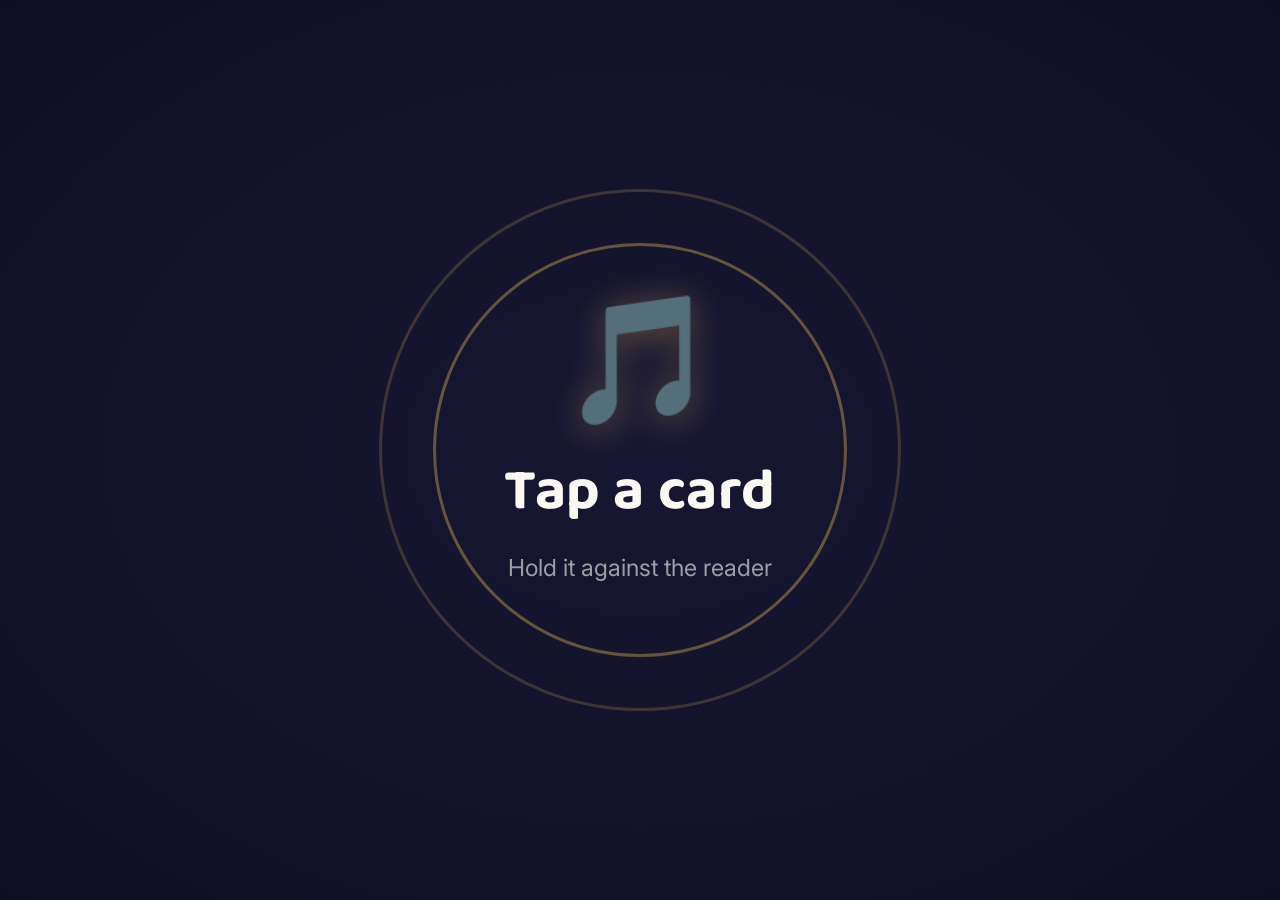
<file: index.html>
<!DOCTYPE html>
<html lang="en">
<head>
<meta charset="UTF-8" />
<meta name="viewport" content="width=device-width, initial-scale=1, maximum-scale=1, user-scalable=no, viewport-fit=cover" />
<title>Janae's Voice — Tap & Play</title>
<link rel="preconnect" href="https://fonts.googleapis.com">
<link href="https://fonts.googleapis.com/css2?family=Baloo+2:wght@500;700&family=Inter:wght@400;600&display=swap" rel="stylesheet">
<link rel="stylesheet" href="style.css" />
</head>
<body class="kiosk">

  <div class="kiosk-stage" id="stage">
    <!-- idle state -->
    <div class="idle-ring"></div>
    <div class="idle-ring ring-2"></div>
    <div class="idle-copy" id="idleCopy">
      <span class="idle-icon">🎵</span>
      <p class="idle-title">Tap a card</p>
      <p class="idle-sub">Hold it against the reader</p>
    </div>

    <!-- reveal state (filled in by JS) -->
    <div class="reveal" id="reveal">
      <div class="reveal-icon" id="revealIcon">🎶</div>
      <p class="reveal-label" id="revealLabel"></p>
      <p class="reveal-status" id="revealStatus"></p>
    </div>
  </div>

  <div class="debug-strip" id="debugStrip" style="display:none;"></div>

  <!-- an always-focused, invisible input so the reader's keystrokes
       land somewhere even if the iPad's on-screen keyboard tries to
       take over -->
  <input
    id="captureInput"
    type="text"
    autocomplete="off"
    autocapitalize="off"
    autocorrect="off"
    spellcheck="false"
    style="position:absolute; opacity:0; width:1px; height:1px; top:-100px;"
  />

  <script src="cards.js"></script>
  <script src="spotify.js"></script>
  <script src="app.js"></script>
</body>
</html>
</file>
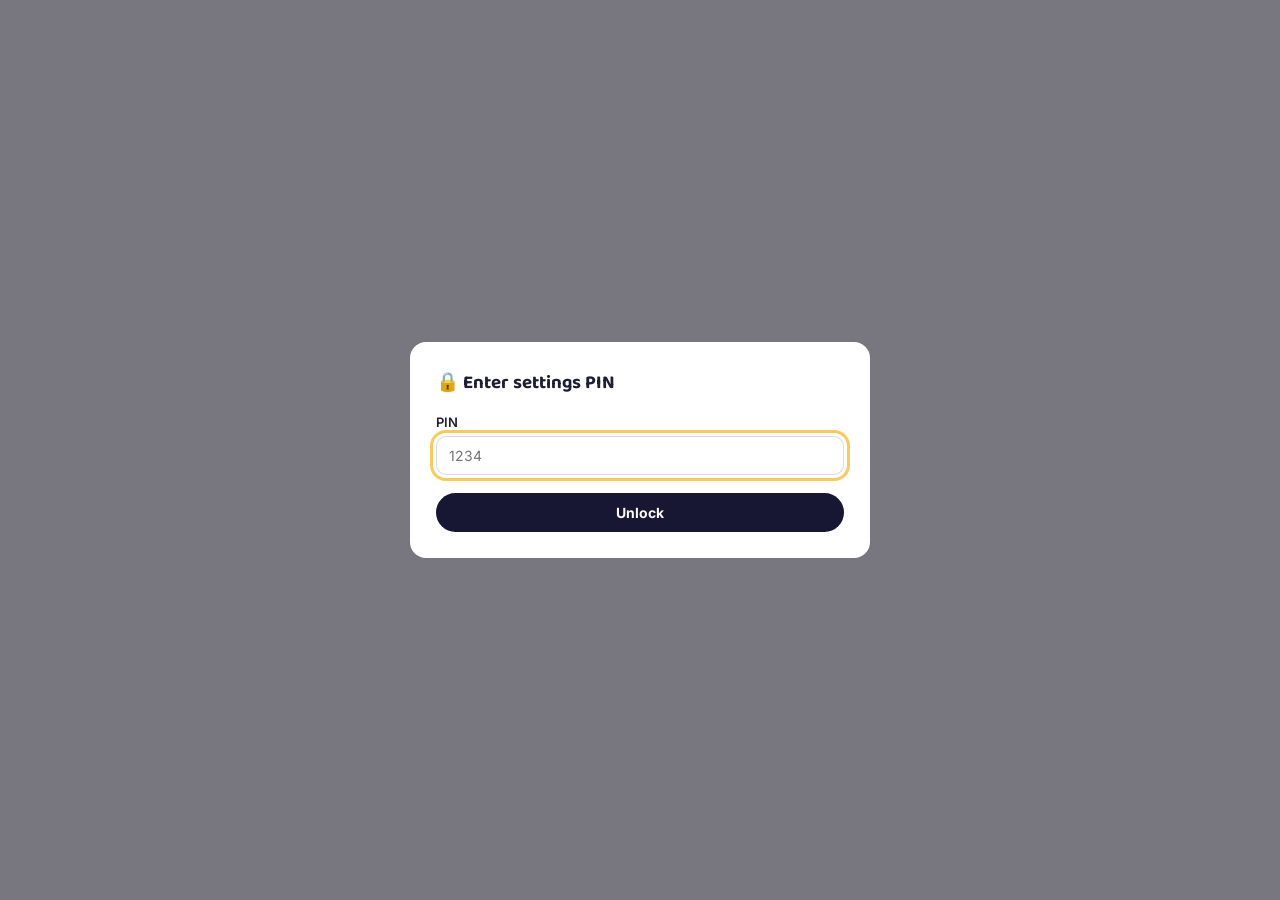
<file: admin.html>
<!DOCTYPE html>
<html lang="en">
<head>
<meta charset="UTF-8" />
<meta name="viewport" content="width=device-width, initial-scale=1" />
<title>Settings — Janae's Voice</title>
<link rel="preconnect" href="https://fonts.googleapis.com">
<link href="https://fonts.googleapis.com/css2?family=Baloo+2:wght@500;700&family=Inter:wght@400;600&display=swap" rel="stylesheet">
<link rel="stylesheet" href="style.css" />
</head>
<body class="admin">

  <!-- PIN gate -->
  <div class="modal-backdrop" id="pinGate">
    <div class="modal">
      <h3>🔒 Enter settings PIN</h3>
      <div class="field-stack">
        <label class="field">
          PIN
          <input type="password" id="pinInput" inputmode="numeric" placeholder="1234" />
        </label>
      </div>
      <button class="btn btn-primary" id="pinSubmit" style="width:100%;">Unlock</button>
      <p class="hint" id="pinError" style="color:#c23b3b; margin-top:10px; display:none;">That's not it — try again.</p>
    </div>
  </div>

  <div id="adminUI" style="display:none;">
    <header class="admin-header">
      <h1>🎚️ Janae's Voice — Settings</h1>
      <p>Connect Spotify and set up what each card does. Changes save automatically.</p>
    </header>

    <div class="admin-body">

      <section class="panel">
        <h2>Spotify</h2>
        <p class="hint">Songs and playlists play through the Spotify app already open on the iPad. Make sure that app is open and logged in before testing a card.</p>

        <div id="spotifyDisconnected">
          <div class="field-stack">
            <label class="field">
              Spotify Client ID
              <input type="text" id="clientIdInput" placeholder="paste from your Spotify Developer Dashboard" />
            </label>
          </div>
          <div class="row">
            <button class="btn btn-primary" id="saveClientIdBtn">Save Client ID</button>
            <button class="btn btn-gold" id="connectBtn">Connect Spotify</button>
          </div>
          <p class="hint" style="margin-top:10px;">Redirect URI to register in Spotify's dashboard: <code id="redirectUriDisplay"></code></p>
        </div>

        <div id="spotifyConnected" style="display:none;">
          <span class="status-pill ok">● Connected</span>
          <span id="spotifyUserLabel" class="hint" style="margin-left:8px;"></span>
          <div class="row" style="margin-top:14px;">
            <button class="btn btn-ghost" id="disconnectBtn">Disconnect</button>
          </div>
        </div>
      </section>

      <section class="panel">
        <div class="row" style="justify-content:space-between;">
          <div>
            <h2>Cards</h2>
            <p class="hint" style="margin-bottom:0;">Every NFC card and what it does when tapped.</p>
          </div>
          <button class="btn btn-primary" id="addCardBtn">+ Add card</button>
        </div>
        <div class="card-list" id="cardList" style="margin-top:14px;"></div>
      </section>

      <section class="panel">
        <h2>Backup</h2>
        <p class="hint">Save your card list to a file, or load one back in.</p>
        <div class="row">
          <button class="btn btn-ghost" id="exportBtn">Export cards (.json)</button>
          <button class="btn btn-ghost" id="importBtn">Import cards</button>
          <input type="file" id="importFile" accept="application/json" style="display:none;" />
        </div>
      </section>

      <section class="panel">
        <h2>Settings PIN</h2>
        <div class="row">
          <label class="field">
            New PIN
            <input type="password" id="newPinInput" inputmode="numeric" placeholder="1234" />
          </label>
          <button class="btn btn-ghost" id="savePinBtn">Update PIN</button>
        </div>
      </section>

    </div>
  </div>

  <!-- add/edit card modal -->
  <div class="modal-backdrop" id="cardModal" style="display:none;">
    <div class="modal">
      <h3 id="cardModalTitle">Add a card</h3>
      <div class="field-stack">
        <div>
          <label class="field">Tag ID</label>
          <div class="tag-scan-box" id="tagScanBox">Tap the card on the reader now to fill this in — or type it manually below.</div>
          <input type="text" id="tagIdInput" placeholder="e.g. 04A2B3C1" style="margin-top:8px; width:100%;" />
        </div>
        <label class="field">
          Label (what this card is)
          <input type="text" id="labelInput" placeholder="e.g. Twinkle Twinkle" />
        </label>
        <label class="field">
          Icon (one emoji)
          <input type="text" id="iconInput" placeholder="🌟" maxlength="4" />
        </label>
        <div>
          <label class="field" style="margin-bottom:8px;">What happens when it's tapped?</label>
          <div class="action-type-toggle" id="actionTypeToggle">
            <button type="button" data-type="song" class="active">Song</button>
            <button type="button" data-type="playlist">Playlist</button>
            <button type="button" data-type="phrase">Spoken phrase</button>
          </div>
        </div>
        <label class="field" id="spotifyLinkField">
          Spotify link
          <input type="text" id="spotifyLinkInput" placeholder="paste a share link from Spotify" />
        </label>
        <label class="field" id="phraseField" style="display:none;">
          Phrase to speak
          <textarea id="phraseInput" placeholder="e.g. I want a snack, please"></textarea>
        </label>
      </div>
      <div class="row" style="justify-content:flex-end;">
        <button class="btn btn-ghost" id="testCardBtn">Test</button>
        <button class="btn btn-ghost" id="cancelCardBtn">Cancel</button>
        <button class="btn btn-primary" id="saveCardBtn">Save card</button>
      </div>
    </div>
  </div>

  <script src="cards.js"></script>
  <script src="spotify.js"></script>
  <script src="admin.js"></script>
</body>
</html>
</file>
<file: style.css>
/* ===================================================================
   Janae's Voice — Tap & Play Reader
   Design concept: "backstage spotlight" — a calm night-sky stage that
   lights up in a card's own color the moment it's tapped, like a
   spotlight finding a performer. Kiosk screen stays almost empty at
   rest so nothing distracts Janae; the only motion is the reveal.
   =================================================================== */

:root {
  /* --- palette --- */
  --stage-navy: #171733;
  --stage-navy-deep: #0e0e22;
  --spotlight-gold: #ffc857;
  --paper: #fbf8f2;
  --ink: #1f1e33;
  --ink-soft: #6b6a85;
  --line: rgba(255, 255, 255, 0.12);
  --success: #6ee7b7;
  --danger: #ff6b6b;

  /* card accent palette — assigned round-robin to new cards */
  --card-coral: #ff6b6b;
  --card-teal: #4ecdc4;
  --card-gold: #ffc857;
  --card-violet: #a78bfa;
  --card-mint: #6ee7b7;
  --card-pink: #f472b6;
  --card-sky: #67c8ff;

  /* --- type --- */
  --font-display: "Baloo 2", "Fredoka", "Comic Sans MS", system-ui, sans-serif;
  --font-body: "Inter", system-ui, -apple-system, sans-serif;

  /* --- layout --- */
  --radius-lg: 28px;
  --radius-md: 16px;
  --radius-sm: 10px;
}

* {
  box-sizing: border-box;
}

html,
body {
  margin: 0;
  padding: 0;
  height: 100%;
  font-family: var(--font-body);
  -webkit-tap-highlight-color: transparent;
  overscroll-behavior: none;
}

button {
  font-family: inherit;
}

:focus-visible {
  outline: 3px solid var(--spotlight-gold);
  outline-offset: 3px;
}

@media (prefers-reduced-motion: reduce) {
  * {
    animation-duration: 0.01ms !important;
    transition-duration: 0.01ms !important;
  }
}

/* ===================== KIOSK SCREEN ===================== */

body.kiosk {
  background: radial-gradient(ellipse at center, var(--stage-navy) 0%, var(--stage-navy-deep) 100%);
  color: var(--paper);
  height: 100vh;
  width: 100vw;
  overflow: hidden;
  display: flex;
  align-items: center;
  justify-content: center;
  user-select: none;
}

.kiosk-stage {
  position: relative;
  width: 100%;
  height: 100%;
  display: flex;
  align-items: center;
  justify-content: center;
  text-align: center;
}

/* idle state: a slow-breathing ring inviting a tap */
.idle-ring {
  position: absolute;
  width: min(46vh, 46vw);
  height: min(46vh, 46vw);
  border-radius: 50%;
  border: 3px solid rgba(255, 200, 87, 0.35);
  animation: breathe 3.2s ease-in-out infinite;
}

.idle-ring.ring-2 {
  width: min(58vh, 58vw);
  height: min(58vh, 58vw);
  animation-delay: 0.4s;
  border-color: rgba(255, 200, 87, 0.18);
}

@keyframes breathe {
  0%, 100% { transform: scale(0.94); opacity: 0.6; }
  50% { transform: scale(1.03); opacity: 1; }
}

.idle-copy {
  position: relative;
  z-index: 2;
}

.idle-icon {
  font-size: min(14vh, 14vw);
  line-height: 1;
  display: block;
  margin-bottom: 0.2em;
  filter: drop-shadow(0 4px 18px rgba(255, 200, 87, 0.35));
}

.idle-title {
  font-family: var(--font-display);
  font-weight: 700;
  font-size: min(6.5vh, 6.5vw);
  margin: 0;
  letter-spacing: 0.01em;
}

.idle-sub {
  color: rgba(251, 248, 242, 0.6);
  font-size: min(2.6vh, 2.6vw);
  margin-top: 0.6em;
}

/* card reveal: full-bleed spotlight color, expands from center */
.reveal {
  position: absolute;
  inset: 0;
  display: flex;
  flex-direction: column;
  align-items: center;
  justify-content: center;
  border-radius: 0;
  transform: scale(0.85);
  opacity: 0;
  pointer-events: none;
  transition: transform 0.55s cubic-bezier(0.16, 1, 0.3, 1), opacity 0.4s ease;
}

.reveal.show {
  transform: scale(1);
  opacity: 1;
}

.reveal-icon {
  font-size: min(22vh, 22vw);
  line-height: 1;
  filter: drop-shadow(0 8px 30px rgba(0, 0, 0, 0.25));
  animation: pop 0.5s cubic-bezier(0.16, 1, 0.3, 1);
}

@keyframes pop {
  0% { transform: scale(0.6); }
  60% { transform: scale(1.08); }
  100% { transform: scale(1); }
}

.reveal-label {
  font-family: var(--font-display);
  font-weight: 700;
  font-size: min(7vh, 7vw);
  margin: 0.3em 0 0;
  color: var(--stage-navy-deep);
  text-shadow: 0 2px 0 rgba(255, 255, 255, 0.25);
}

.reveal-status {
  font-size: min(2.4vh, 2.4vw);
  margin-top: 0.5em;
  color: rgba(23, 23, 51, 0.65);
  font-weight: 600;
  letter-spacing: 0.04em;
  text-transform: uppercase;
}

.reveal-unknown {
  background: var(--stage-navy-deep) !important;
}

.reveal-unknown .reveal-label,
.reveal-unknown .reveal-status {
  color: var(--paper);
}

/* tiny debug strip, hidden unless ?debug=1 */
.debug-strip {
  position: absolute;
  bottom: 10px;
  left: 14px;
  font-size: 11px;
  color: rgba(255, 255, 255, 0.25);
  font-family: monospace;
  z-index: 5;
}

/* ===================== ADMIN SCREEN ===================== */

body.admin {
  background: var(--paper);
  color: var(--ink);
  min-height: 100vh;
  padding: 0 0 80px;
}

.admin-header {
  background: var(--stage-navy);
  color: var(--paper);
  padding: 28px 6vw 26px;
}

.admin-header h1 {
  font-family: var(--font-display);
  font-size: 26px;
  margin: 0 0 4px;
  display: flex;
  align-items: center;
  gap: 10px;
}

.admin-header p {
  margin: 0;
  color: rgba(251, 248, 242, 0.65);
  font-size: 14px;
}

.admin-body {
  max-width: 820px;
  margin: 0 auto;
  padding: 28px 6vw 0;
}

.panel {
  background: #fff;
  border: 1px solid rgba(31, 30, 51, 0.08);
  border-radius: var(--radius-md);
  padding: 22px 24px;
  margin-bottom: 22px;
  box-shadow: 0 1px 3px rgba(31, 30, 51, 0.04);
}

.panel h2 {
  font-family: var(--font-display);
  font-size: 18px;
  margin: 0 0 4px;
}

.panel .hint {
  color: var(--ink-soft);
  font-size: 13px;
  margin: 0 0 16px;
}

.row {
  display: flex;
  gap: 12px;
  flex-wrap: wrap;
  align-items: center;
}

label.field {
  display: flex;
  flex-direction: column;
  gap: 6px;
  font-size: 13px;
  font-weight: 600;
  color: var(--ink);
  flex: 1;
  min-width: 160px;
}

input[type="text"],
input[type="password"],
input[type="url"],
textarea,
select {
  font-family: var(--font-body);
  font-size: 14px;
  padding: 10px 12px;
  border-radius: var(--radius-sm);
  border: 1.5px solid rgba(31, 30, 51, 0.15);
  background: #fff;
  color: var(--ink);
}

textarea {
  resize: vertical;
  min-height: 60px;
}

.btn {
  font-weight: 700;
  font-size: 14px;
  padding: 11px 18px;
  border-radius: 999px;
  border: none;
  cursor: pointer;
  transition: transform 0.12s ease, box-shadow 0.12s ease;
}

.btn:active {
  transform: scale(0.97);
}

.btn-primary {
  background: var(--stage-navy);
  color: var(--paper);
}

.btn-gold {
  background: var(--spotlight-gold);
  color: var(--stage-navy-deep);
}

.btn-ghost {
  background: transparent;
  color: var(--ink);
  border: 1.5px solid rgba(31, 30, 51, 0.18);
}

.btn-danger {
  background: transparent;
  color: var(--danger);
  border: 1.5px solid rgba(255, 107, 107, 0.4);
}

.btn-sm {
  padding: 7px 12px;
  font-size: 12.5px;
}

.status-pill {
  display: inline-flex;
  align-items: center;
  gap: 6px;
  font-size: 12.5px;
  font-weight: 700;
  padding: 5px 12px;
  border-radius: 999px;
}

.status-pill.ok {
  background: rgba(110, 231, 183, 0.18);
  color: #1c8a63;
}

.status-pill.off {
  background: rgba(255, 107, 107, 0.14);
  color: #c23b3b;
}

.card-list {
  display: flex;
  flex-direction: column;
  gap: 10px;
}

.card-row {
  display: flex;
  align-items: center;
  gap: 14px;
  border: 1.5px solid rgba(31, 30, 51, 0.1);
  border-radius: var(--radius-sm);
  padding: 12px 14px;
}

.card-swatch {
  width: 40px;
  height: 40px;
  border-radius: 12px;
  display: flex;
  align-items: center;
  justify-content: center;
  font-size: 20px;
  flex-shrink: 0;
}

.card-meta {
  flex: 1;
  min-width: 0;
}

.card-meta .name {
  font-weight: 700;
  font-size: 14.5px;
}

.card-meta .sub {
  color: var(--ink-soft);
  font-size: 12.5px;
  white-space: nowrap;
  overflow: hidden;
  text-overflow: ellipsis;
}

.card-actions {
  display: flex;
  gap: 6px;
  flex-shrink: 0;
}

.empty-note {
  color: var(--ink-soft);
  font-size: 13.5px;
  padding: 10px 0;
}

.modal-backdrop {
  position: fixed;
  inset: 0;
  background: rgba(14, 14, 34, 0.55);
  display: flex;
  align-items: center;
  justify-content: center;
  padding: 20px;
  z-index: 50;
}

.modal {
  background: #fff;
  border-radius: var(--radius-md);
  padding: 26px;
  width: 100%;
  max-width: 460px;
  max-height: 90vh;
  overflow-y: auto;
}

.modal h3 {
  font-family: var(--font-display);
  margin: 0 0 16px;
}

.modal .field-stack {
  display: flex;
  flex-direction: column;
  gap: 14px;
  margin-bottom: 18px;
}

.tag-scan-box {
  border: 2px dashed rgba(31, 30, 51, 0.25);
  border-radius: var(--radius-sm);
  padding: 12px;
  text-align: center;
  font-size: 13px;
  color: var(--ink-soft);
}

.tag-scan-box.listening {
  border-color: var(--spotlight-gold);
  color: var(--ink);
  background: rgba(255, 200, 87, 0.08);
}

.action-type-toggle {
  display: flex;
  gap: 8px;
}

.action-type-toggle button {
  flex: 1;
  padding: 9px;
  border-radius: var(--radius-sm);
  border: 1.5px solid rgba(31, 30, 51, 0.15);
  background: #fff;
  font-size: 13px;
  font-weight: 600;
  cursor: pointer;
}

.action-type-toggle button.active {
  background: var(--stage-navy);
  color: #fff;
  border-color: var(--stage-navy);
}

.toast {
  position: fixed;
  bottom: 22px;
  left: 50%;
  transform: translateX(-50%);
  background: var(--stage-navy);
  color: var(--paper);
  padding: 12px 20px;
  border-radius: 999px;
  font-size: 13.5px;
  font-weight: 600;
  z-index: 100;
  box-shadow: 0 8px 24px rgba(0, 0, 0, 0.2);
}

@media (max-width: 560px) {
  .row { flex-direction: column; align-items: stretch; }
  label.field { min-width: 0; }
}
</file>
